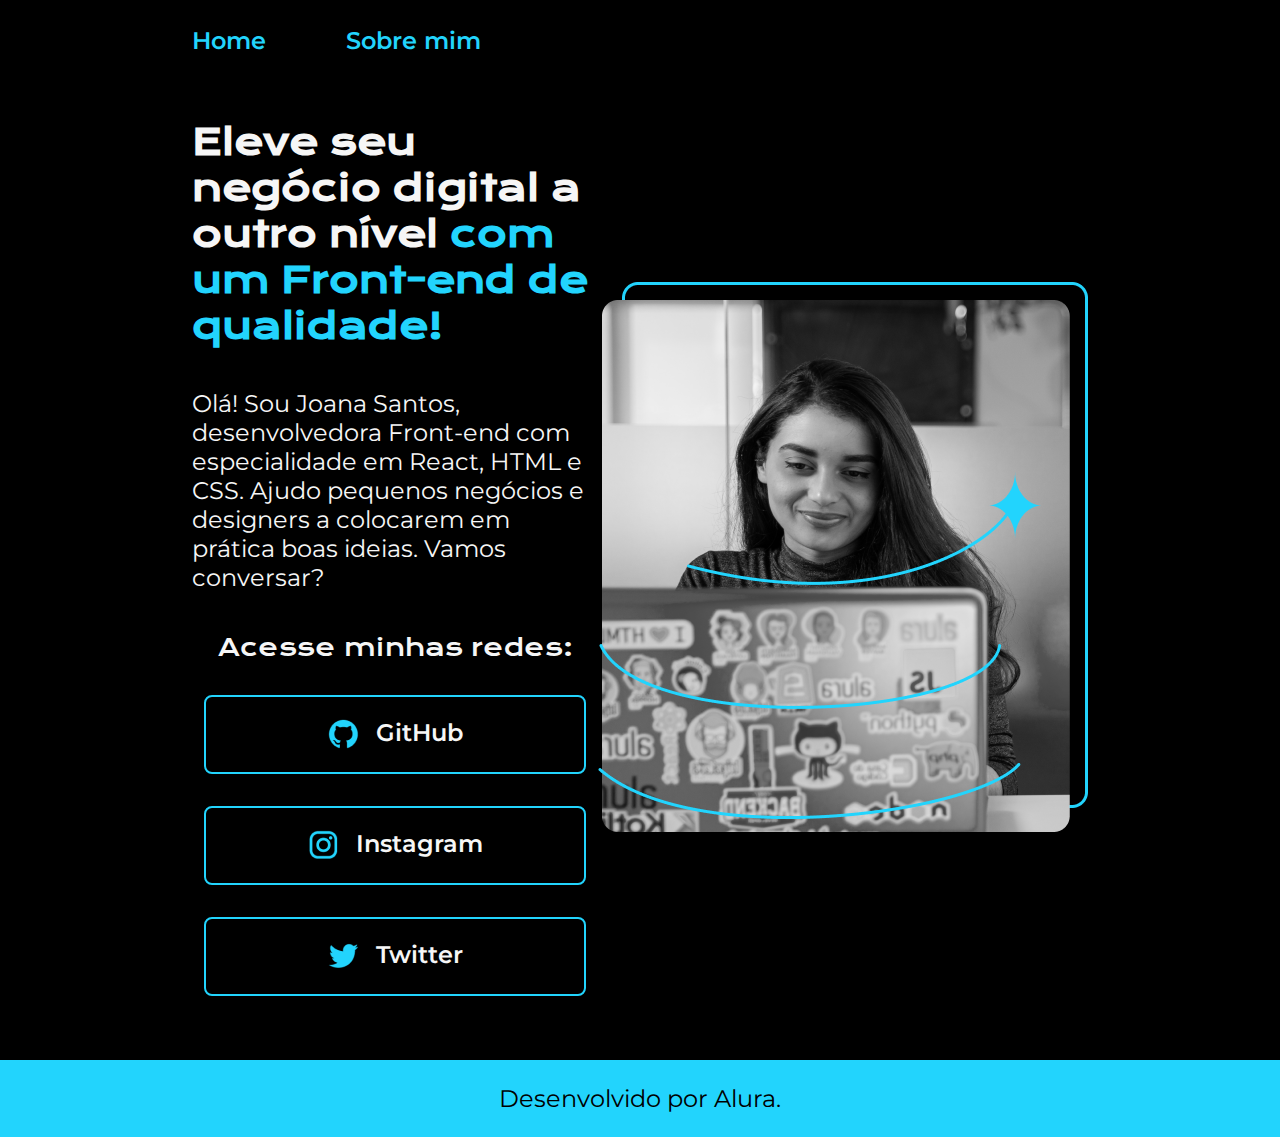
<file: index.html>
<!DOCTYPE html>
<html lang="pt-br">
  <head>
    <meta charset="UTF-8" />
    <meta http-equiv="X-UA-Compatible" content="IE=edge" />
    <meta name="viewport" content="width=device-width, initial-scale=1.0" />
    <title>Portfolio</title>
    <link rel="stylesheet" href="./style/stely.css" />
  </head>
  <body>
    <header class="cabecalho">
        <nav class="cabecalho__menu">
          <a class="cabecalho__menu__link" href="index.html">Home</a>
          <a class="cabecalho__menu__link" href="about.html">Sobre mim</a>
        </nav>
    </header>
    <main class="apresentacao">
      <section class="apresentacao__conteudo">
        <h1 class="apresentacao__conteudo__titulo">
          Eleve seu negócio digital a outro nível
          <strong class="titulo-destaque"
            >com um Front-end de qualidade!</strong
          >
        </h1>
        <p class="apresentacao__conteudo__texto">
          Olá! Sou Joana Santos, desenvolvedora Front-end com especialidade em
          React, HTML e CSS. Ajudo pequenos negócios e designers a colocarem em
          prática boas ideias. Vamos conversar?
        </p>
        <div class="apresentacao__links">
          <h2 class="apresentacao__links__subtitulo">Acesse minhas redes:</h2>

          <a
            class="apresentacao__links__link"
            href="https://github.com/rafaballerini"
          >
            <img src="./assets/github.png" />

            GitHub
            <a
            class="apresentacao__links__link"
            href="https://instagram.com/rafaballerini"
          >
            <img src="./assets/instagram.png" />

            Instagram   
            <a
            class="apresentacao__links__link"
            href="https://twitter.com/rafaballerini"
          >
            <img src="./assets/twitter.png" />

            Twitter
          </a>
        </div>
      </section>
      <img src="./assets/Imagem.n.png" alt="imagem joana" />
    </main>
    <footer class="rodape">  
      <p>Desenvolvido por Alura.</p>

    </footer>
  </body>
</html>
</file>
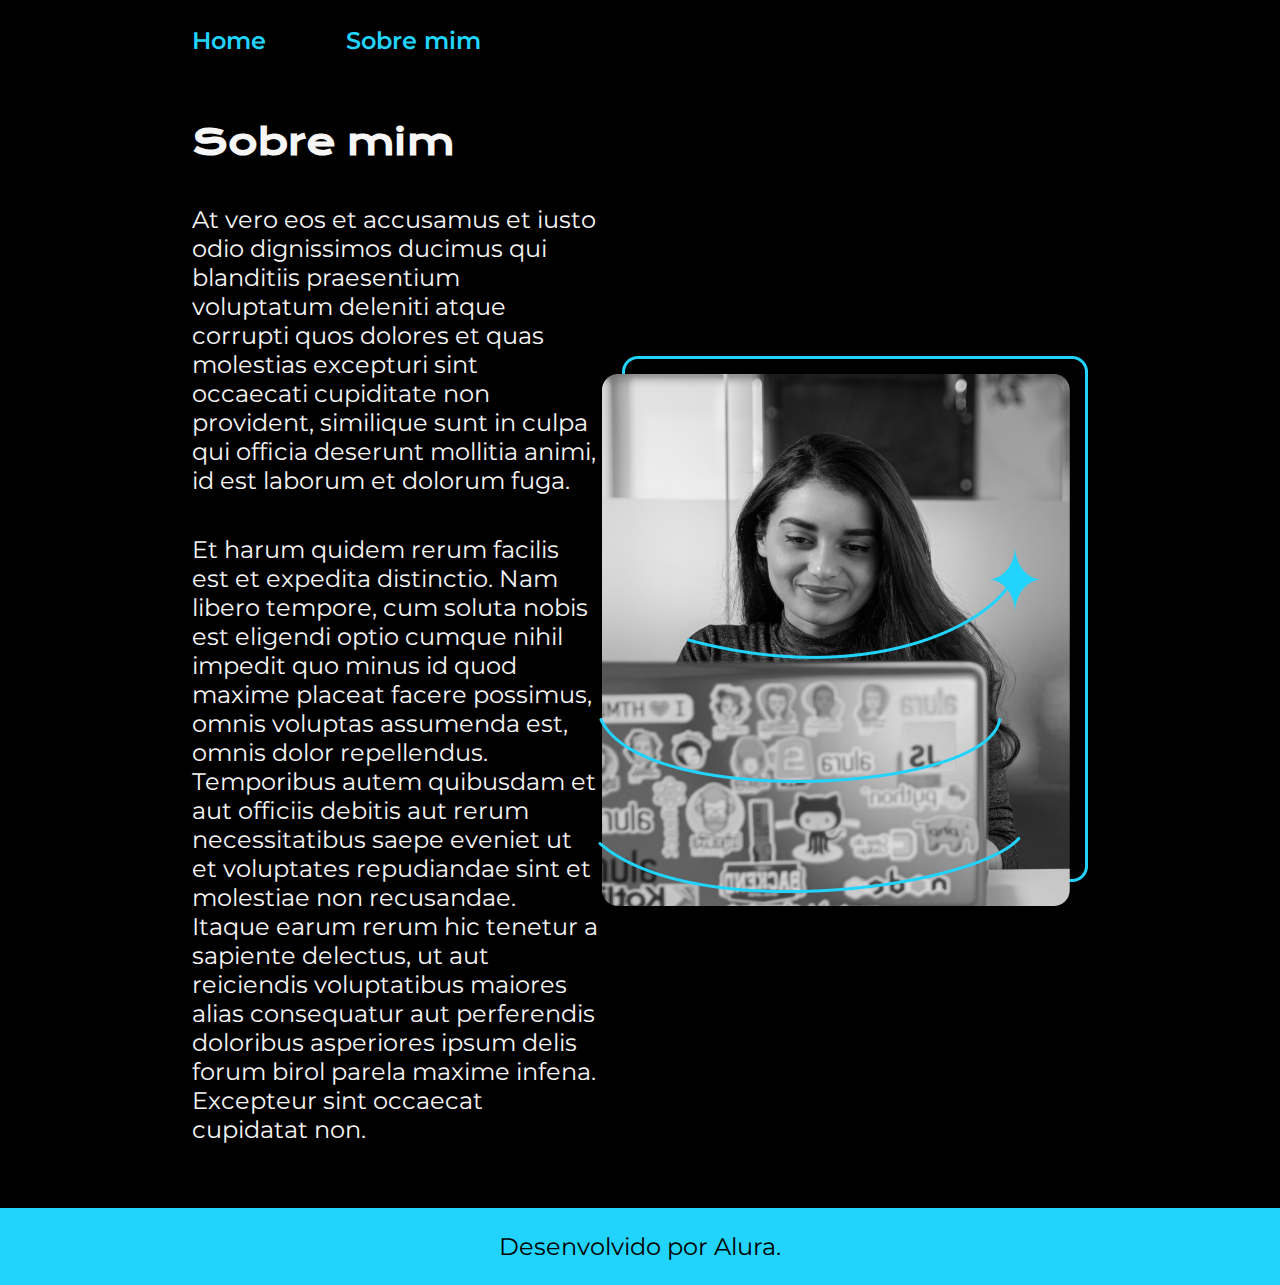
<file: about.html>
<!DOCTYPE html>
<html lang="pt-br">
  <head>
    <meta charset="UTF-8" />
    <meta name="viewport" content="width=device-width, initial-scale=1.0" />
    <title>Sobre mim</title>
    <link rel="stylesheet" href="./style/stely.css" />
  </head>
  <body>
    <header class="cabecalho">
      <nav class="cabecalho__menu">
        <a class="cabecalho__menu__link" href="index.html">Home</a>
        <a class="cabecalho__menu__link" href="about.html">Sobre mim</a>
      </nav>
    </header>
    <main class="apresentacao">
      <section class="apresentacao__conteudo">
        <h1 class="apresentacao__conteudo__titulo">Sobre mim</h1>
        <p class="apresentacao__conteudo__texto">
          At vero eos et accusamus et iusto odio dignissimos ducimus qui
          blanditiis praesentium voluptatum deleniti atque corrupti quos dolores
          et quas molestias excepturi sint occaecati cupiditate non provident,
          similique sunt in culpa qui officia deserunt mollitia animi, id est
          laborum et dolorum fuga.
        </p>
        <p class="apresentacao__conteudo__texto">
          Et harum quidem rerum facilis est et expedita distinctio. Nam libero
          tempore, cum soluta nobis est eligendi optio cumque nihil impedit quo
          minus id quod maxime placeat facere possimus, omnis voluptas assumenda
          est, omnis dolor repellendus. Temporibus autem quibusdam et aut
          officiis debitis aut rerum necessitatibus saepe eveniet ut et
          voluptates repudiandae sint et molestiae non recusandae. Itaque earum
          rerum hic tenetur a sapiente delectus, ut aut reiciendis voluptatibus
          maiores alias consequatur aut perferendis doloribus asperiores ipsum
          delis forum birol parela maxime infena. Excepteur sint occaecat
          cupidatat non.
        </p>
      </section>
      <img src="/assets/Imagem.n.png" alt="imagem joana" />
    </main>
    <footer class="rodape">
      <p>Desenvolvido por Alura.</p>
    </footer>
  </body>
</html>
</file>
<file: style/stely.css>
@import url('https://fonts.googleapis.com/css2?family=Krona+One&family=Montserrat&display=swap'); /*para trazer o tipo de fonte*/

:root{

    --cor-primaria:#000000;   /*feito para fazer variaves para cores, fontes etc. (var) para "puxar" a cor ou fonte*/
    --cor-secundaria:#f6f6f6;
    

    --fonte-principal: 'Krona One', sans-serif;
    --font-secundaria:'Montserrat', sans-serif;

}
*{
    margin: 0; 
    padding: 0;

}

body{
    /* height: 100vh; */
    box-sizing: border-box;
    background-color: var(--cor-primaria);
    color:#f6f6f6;
}

.cabecalho{
    padding: 2% 0 0 15%;
}
.cabecalho__menu{
    display: flex;
    gap: 80px;
}

.cabecalho__menu__link{
    font-family:'Montserrat', sans-serif;
    font-size: 24px;
    font-weight: 600;
    color:#22d4fd;
    text-decoration: none;


}

.apresentacao{
    /* margin:10% 15% ; */
    padding: 5% 15%;
    display: flex;
    align-items: center;
    justify-content: space-between;
}

.titulo-destaque{
    color:#22d4fd;
}

.apresentacao__conteudo{
    width:615px;
    display: flex;
    flex-direction: column;
    gap: 40px; 
}

.apresentacao__conteudo__titulo{
    font-size: 36px;
    font-family: 'Krona One', sans-serif; 
}

.apresentacao__conteudo__texto{
    font-size:24px;
    font-family: 'Montserrat', sans-serif;
}
.apresentacao__links{
    display:flex;
    flex-direction: column;
    justify-content: space-between;
    align-items:center;
    gap: 32px;

}
.apresentacao__links__subtitulo{
    font-family: 'Krona One', sans-serif;
    font-weight: 400;
    font-size: 24px;

}


.apresentacao__links__link{
    
    /* background-color: #22d4fd; trocamos a estilizacao o botao */
    display:flex; /*para alinhar os itens*/
    justify-content: center; /* para centralizar os itens*/
    gap: 16px; /*para separar os itens*/
    border: 2px solid #22d4fd; /* para colocar borda (solid É o formato dos traços, no BODER STYLE TEM OUTRAS FORMA DOS TRAÇOS) */
    width: 378px; /* para o tamanho das letras*/
    text-align: center;
    border-radius: 8px; /*para arredondar as bordas*/
    font-size: 24px;
    font-weight:600;
    padding: 21.5px 0;
    text-decoration:none;
    /* color:#000000; antiga cor */ color:#f6f6f6;
    font-family: 'Montserrat', sans-serif; /*tipo de font*/

}
 
.apresentacao__links__link:hover{ /*para dar cor na parte clicável*/

    background-color: #272727;

}
.rodape{
    padding:24px ;
    color:#000000;
    background-color: #22d4fd;
    text-align: center; /*alinhar texto */
    font-size: 24px ;
    font-family: 'Montserrat', sans-serif;.
    font-weight: 400;
}
</file>
